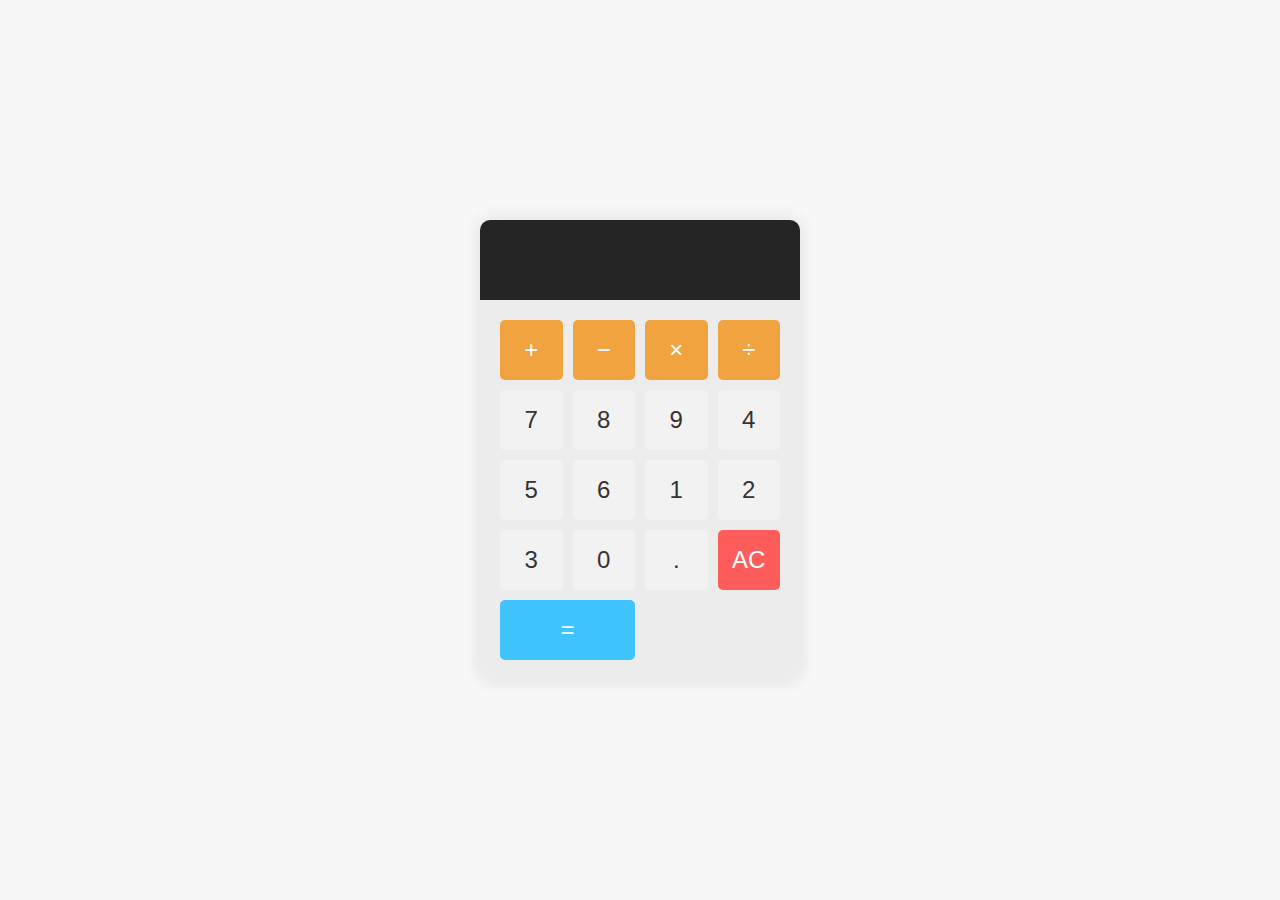
<file: Project-1(Calculator)/index.html>
<!DOCTYPE html>
<html lang="en">
<head>
    <meta charset="UTF-8">
    <meta name="viewport" content="width=device-width, initial-scale=1.0">
    <title>Calculator</title>
    <link rel="stylesheet" href="styles.css">
</head>
<body>
    <div class="calculator">
        <input type="text" class="calculator-screen" value="" disabled />
        
        <div class="calculator-keys">
            <button type="button" class="operator" value="+">+</button>
            <button type="button" class="operator" value="-">−</button>
            <button type="button" class="operator" value="*">&times;</button>
            <button type="button" class="operator" value="/">&divide;</button>

            <button type="button" value="7">7</button>
            <button type="button" value="8">8</button>
            <button type="button" value="9">9</button>
            <button type="button" value="4">4</button>
            <button type="button" value="5">5</button>
            <button type="button" value="6">6</button>
            <button type="button" value="1">1</button>
            <button type="button" value="2">2</button>
            <button type="button" value="3">3</button>
            <button type="button" value="0">0</button>

            <button type="button" class="decimal" value=".">.</button>
            <button type="button" class="all-clear" value="all-clear">AC</button>
            <button type="button" class="equal-sign operator" value="=">=</button>
        </div>
    </div>

    <script src="script.js"></script>
</body>
</html>
</file>
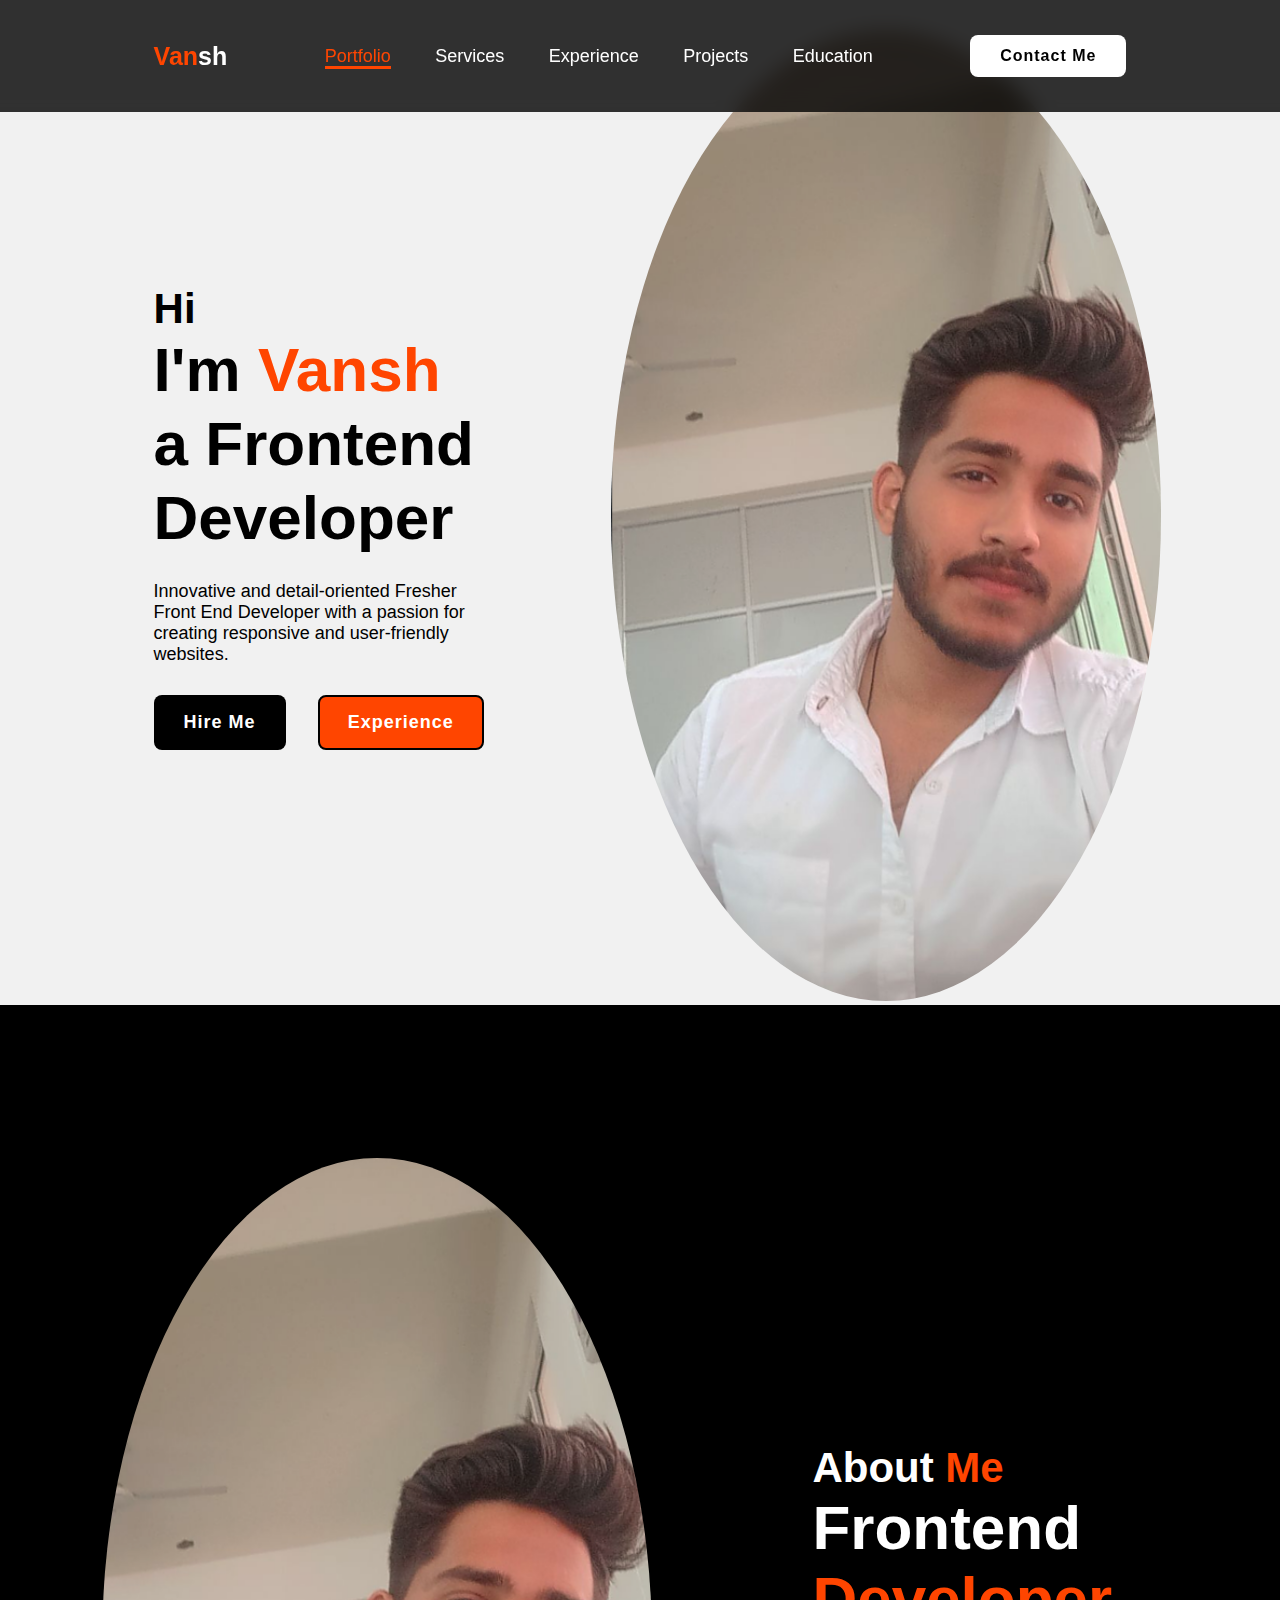
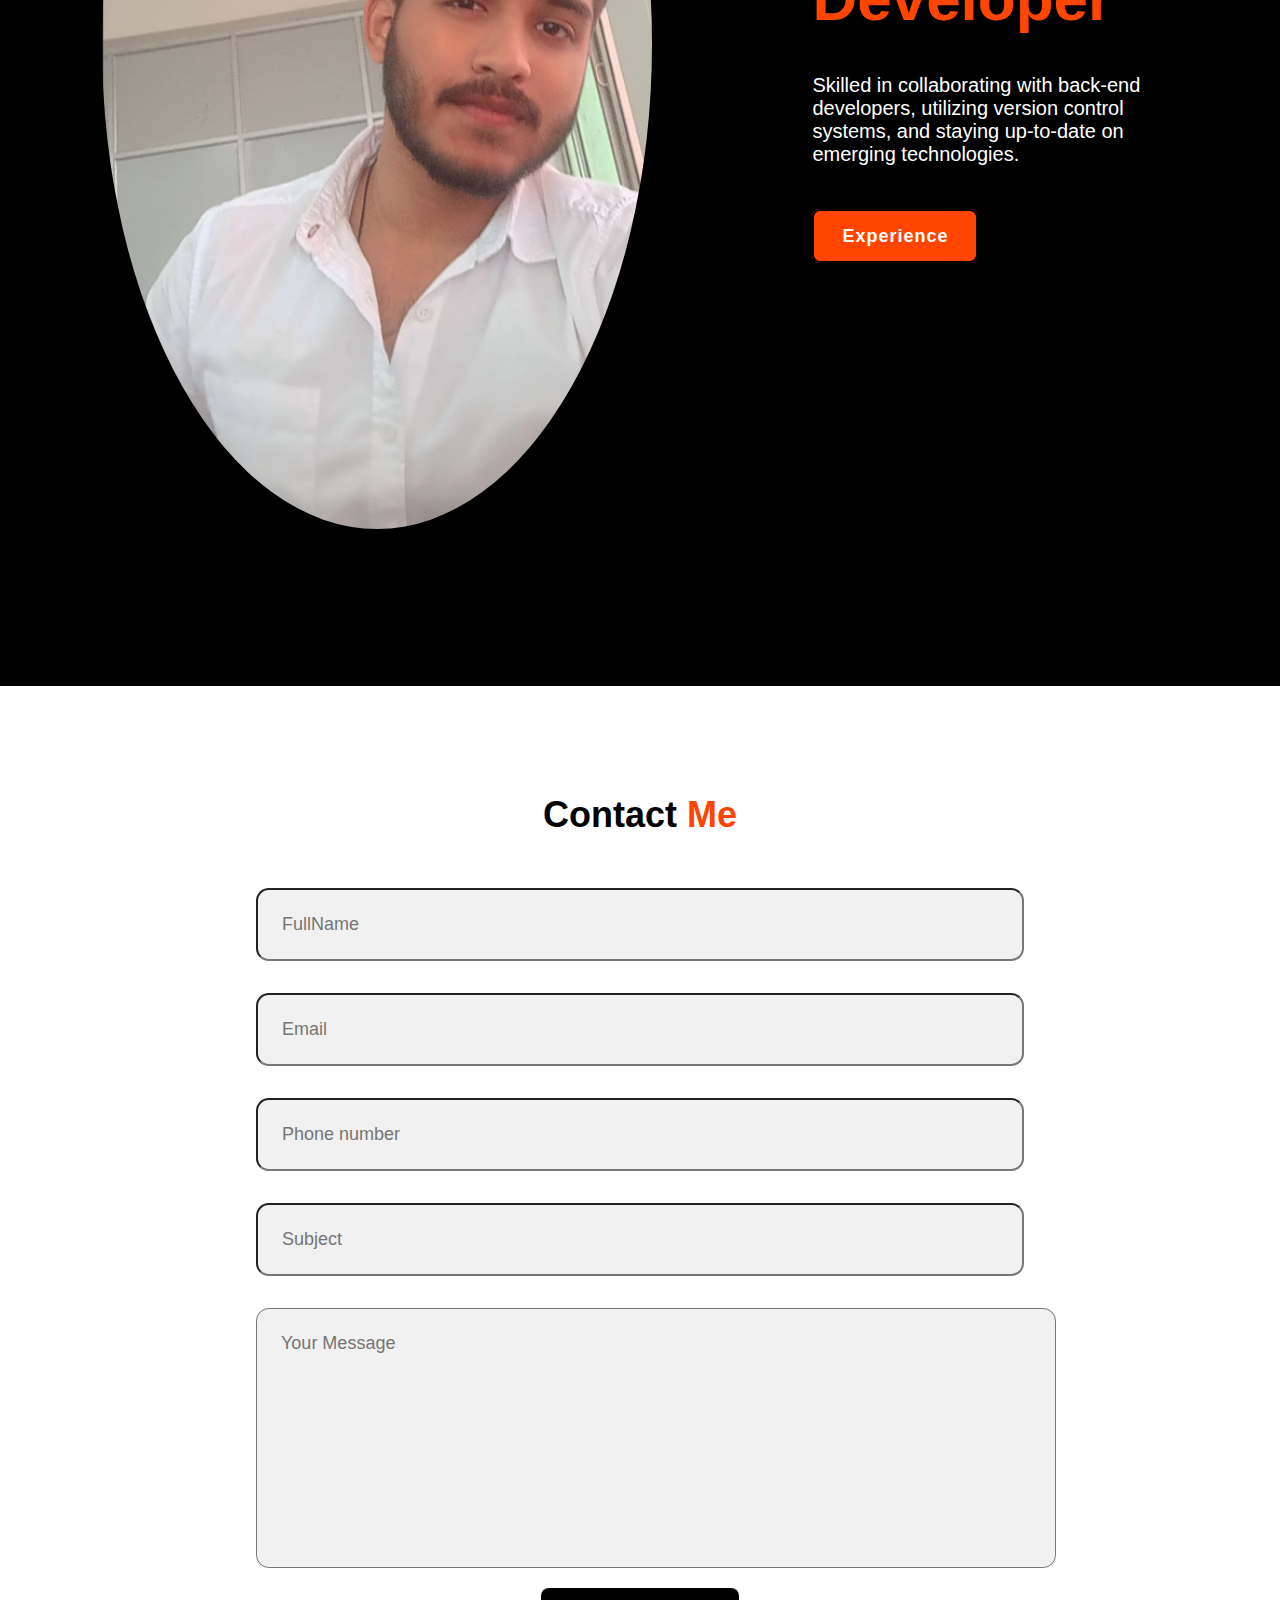
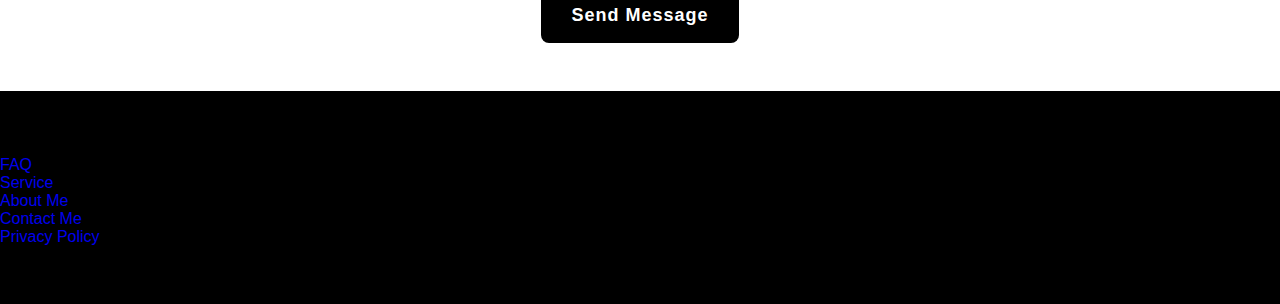
<file: Project-2(Portfolio page)/index.html>
<!DOCTYPE html>
<html lang="en">
<head>
<meta charset="UTF-8">
<meta name="viewport"
content="width=device-width,initial-scale=1.0">
<title>Portfolio</title>
<link rel="stylesheet"href="style.css">
<link href='https://unpkg.com/boxicons@2.1.4/css/boxicons.min.css' rel='stylesheet'>
</head>
<body>
    <header class="header">
        <a href="#" class="logo"><span>Van</span>sh</a>
        
        <nav class="navbar">
            <a href="#" class="active">Portfolio</a>
            <a href="#">Services</a>
            <a href="#">Experience</a>
            <a href="#">Projects</a>
            <a href="#">Education</a>
        </nav>
        
        <a href="#" class="contact">Contact Me</a>
    </header>
    <section class="home">
       <div class="home-content">
            <h3>Hi</h3>
        
            <h1>I'm <span>Vansh<br></span>a Frontend Developer</h1>
        
            <p>Innovative and detail-oriented Fresher Front End Developer with a passion for creating responsive and user-friendly websites.</p>
        
            <div class="btn-box">
              <button class="btn-1">Hire Me</button>
              <button class="btn-2">Experience</button>
            </div>
        </div>
        <div class="img-box">
            <img src="80101.png" alt="">
        </div>
    </section>

    <section class="about">

        <div class="about-img">
           <img src="80101.png" alt="">
        
        </div>
        
        <div class="about-content">
            <h2 class="heading">About <span>Me</span></h2>
            <h3>Frontend <span>Developer</span></h3>
            <p>Skilled in collaborating with back-end developers, utilizing version control systems, and staying up-to-date on emerging technologies.</p>
            <a href="#" class="btn-2">Experience</a>
        </div>
    </section>

    <section class="contact-form">
         <h2 class="contact-me">Contact <span>Me</span></h2>
        <form action="#">
        
           <div class="input-box">
               <input type="text" placeholder="FullName">
               <input type="email"placeholder="Email">
            </div>
        
            <div class="input-box">
                <input type="number"
                placeholder="Phone number">
                <input type="text"
                placeholder="Subject">
            </div>

            <textarea name="" id="" cols="30" rows="10" placeholder="Your Message"></textarea>
            <input type="submit" value="Send Message" class="btn-1">
        </form>
    </section>

    <footer class="footer">
        
        <div class="social">
            <a href="#"></a>
            <a href="#"></a>
            <a href="#"></a>
            <a href="#"></a>
        
        </div>
        
        <ul class="list">
           <li>
              <a href="#">FAQ</a>
            </li> 
        
            <li>
               <a href="#">Service</a>
        
            </li> 
            
            <li>
               <a href="#">About Me</a>
            </li>
        
            <li>
               <a href="#">Contact Me</a>
            </li>
        
            <li>
               <a href="#">Privacy Policy</a>
            </li>
        
        </ul>
        
        <p class="copyright">2024 Vansh | All Rights Reserve</p>
    </footer>
</body>
</html>
</file>
<file: Project-1(Calculator)/styles.css>
body {
    display: flex;
    justify-content: center;
    align-items: center;
    height: 100vh;
    margin: 0;
    background-color: #f7f7f7;
    font-family: 'Roboto', sans-serif;
}

.calculator {
    border-radius: 10px;
    box-shadow: 0px 0px 20px 0px rgba(0, 0, 0, 0.1);
    overflow: hidden;
    width: 320px;
}

.calculator-screen {
    width: 100%;
    height: 80px;
    border: none;
    background-color: #252525;
    color: white;
    font-size: 2.5rem;
    text-align: right;
    padding-right: 20px;
    padding-left: 10px;
    overflow: hidden;
    white-space: nowrap;
    text-overflow: ellipsis;
    box-sizing: border-box;
}

.calculator-keys {
    display: grid;
    grid-template-columns: repeat(4, 1fr);
    gap: 10px;
    padding: 20px;
    background-color: #ececec;
}

button {
    height: 60px;
    font-size: 1.5rem;
    border-radius: 5px;
    border: none;
    background-color: #f2f2f2;
    color: #333;
    cursor: pointer;
    transition: background-color 0.3s ease;
}

button:hover {
    background-color: #d9d9d9;
}

.operator {
    background-color: #f0a33e;
    color: white;
}

.operator:hover {
    background-color: #e08a24;
}

.equal-sign {
    background-color: #40c4ff;
    color: white;
    grid-column: span 2;
}

.equal-sign:hover {
    background-color: #00b0ff;
}

.all-clear {
    background-color: #ff5c5c;
    color: white;
}

.all-clear:hover {
    background-color: #e04e4e;
}

.decimal {
    background-color: #f2f2f2;
    color: #333;
}
</file>
<file: Project-2(Portfolio page)/style.css>
*{
    margin: 0;
    padding: 0;
    box-sizing: border-box;
    font-family: 'Poppins' ,
    sans-serif;
    text-decoration: none;
    list-style: none;
}

.header{
    position: fixed;
    top: 0;
    left: 0;
    width: 100%;
    padding: 35px 12%;
    background: rgba(0, 0, 0, 0.8);
    backdrop-filter: blur(10px);
    display: flex;
    justify-content: space-between;
    align-items: center;
    z-index: 100;
}

.logo{
    font-size: 25px;
    color: white;
    font-weight: 600;
    transition: 0.3s ease;
}

.logo:hover{
    color: orangered;
    text-shadow: 0 0 25px orangered,
                 0 0 25px orangered;
    transform: scale(1.1);             
}

span{
    color: orangered
}
.navbar a{
    font-size: 18px;
    color: white;
    font-weight: 500;
    margin: 0 20px;
    border-bottom: 3px solid transparent;
    transition: 0.3s ease;
}
.navbar a:hover,
.navbar a.active{
    color: orangered;
    border-bottom: 3px solid orangered;
}
.contact{
    padding: 10px 28px;
    background-color: white;
    color: black;
    border: 2px solid transparent;
    border-radius: 8px;
    font-size: 16px;
    letter-spacing: 1px;
    font-weight: 600;
    transition: 0.3s ease;
}
.contact:hover{
    background-color: orangered;
    box-shadow: 0 0 25px orangered;
    color: white;
}
.home{
    min-height: 100vh;
    width: 100%;
    background: rgb(241, 241, 241);
    display: flex;
    align-items: center;
    gap: 7em;
    padding: 30px 12% 0;
}
.home-content {
    max-width: 800px;
}
    
.home-content h3{
    font-size: 42px;
}
.home-content h1{
  font-size: 62px;
  line-height: 1.2;
}
.home-content p{
   font-size: 18px;
   margin: 25px 0 30px;
}

.btn-box{
  width: 345px;
  display: flex;
  gap: 2em;
}  
.btn-1{
   padding: 15px 28px;
   background-color: black;
   color: white;
   border: 2px solid transparent;
   border-radius: 8px;
   font-size: 18px;
   letter-spacing: 1px;
   font-weight: 600;
   transition: 0.3s ease;
   cursor: pointer;
}
.btn-1:hover{
    background-color: white;
    color: black;
    border: 2px solid black;
}
.btn-2{
    padding: 15px 28px;
    background-color: orangered;
    color: white;
    border: 2px solid black;
    border-radius: 8px;
    font-size: 18px;
    letter-spacing: 1px;
    font-weight: 600;
    transition: 0.3s ease;
    cursor: pointer;
}
.btn-2:hover{
    background-color: white;
    color: orangered;
}

.img-box img{
   border-radius: 50%; 
   width: 550px;
}
    
::-webkit-scrollbar{
    width: 15px;
}
    
::-webkit-scrollbar-thumb{
    background-color: orangered;
}    

::-webkit-scrollbar-track{
    background-color: rgba(0, 0, 0, 0.6);
    width: 50px;
}
.about{
    display: flex;
    justify-content: center;
    align-items: center;
    padding: 12% 8%;
    gap: 10em;
    background:black;
}
.about-img img{
    position: relative;
    width: 550px;
    box-shadow: 0 0 25px orangered, 50px orangered;
    border-radius: 50%;
}
    
.about-content h2{
    text-align: left;
    color: white;
    font-size: 42px;
}
.about-content h3{
    color: white;
    font-size: 62px;
}
.about-content p{
    color: white;
    font-size: 20px;
    margin: 2em 0 3em;
}
.contact-form h2{
    text-align: center;
    margin-top: 3em;
    margin-bottom: 1em;
    font-size: 36px;
}
    
.contact-form form{
    max-width: 50em;
    margin: 1rem auto;
    text-align: center;
    margin-bottom: 3em;
}
.contact-form form .input-box{
    display: flex;
    justify-content: center;
    flex-wrap: wrap;
}
.contact-form form .input-box input,
.contact-form form textarea{
    width: 100%;
    padding: 1.5rem;
    font-size: 18px;
    color: black;
    background: rgb(241, 241, 241);
    border-radius: .8rem;
    margin: 1rem;
    resize: none;
}
.footer{
    position: relative;
    bottom: 0;
    width: 100%;
    padding: 40px 0;
    background-color: black;
}

.footer .social{
    text-align: center;
    padding-bottom: 25px;
    color: white;
}
.footer social a{
    font-size: 24px;
    color: white;
    border: 2px sold orangered; 
    width: 40px;
    height: 40px;
    line-height: 38px;
    display: inline-block;
    text-align: center;
    border-radius: 50%;
    margin: 8px;
    box-shadow: insetm0 0 10px orangered, 0 0 10px orangered;
    transition: 0.3 ease;
}
</file>
